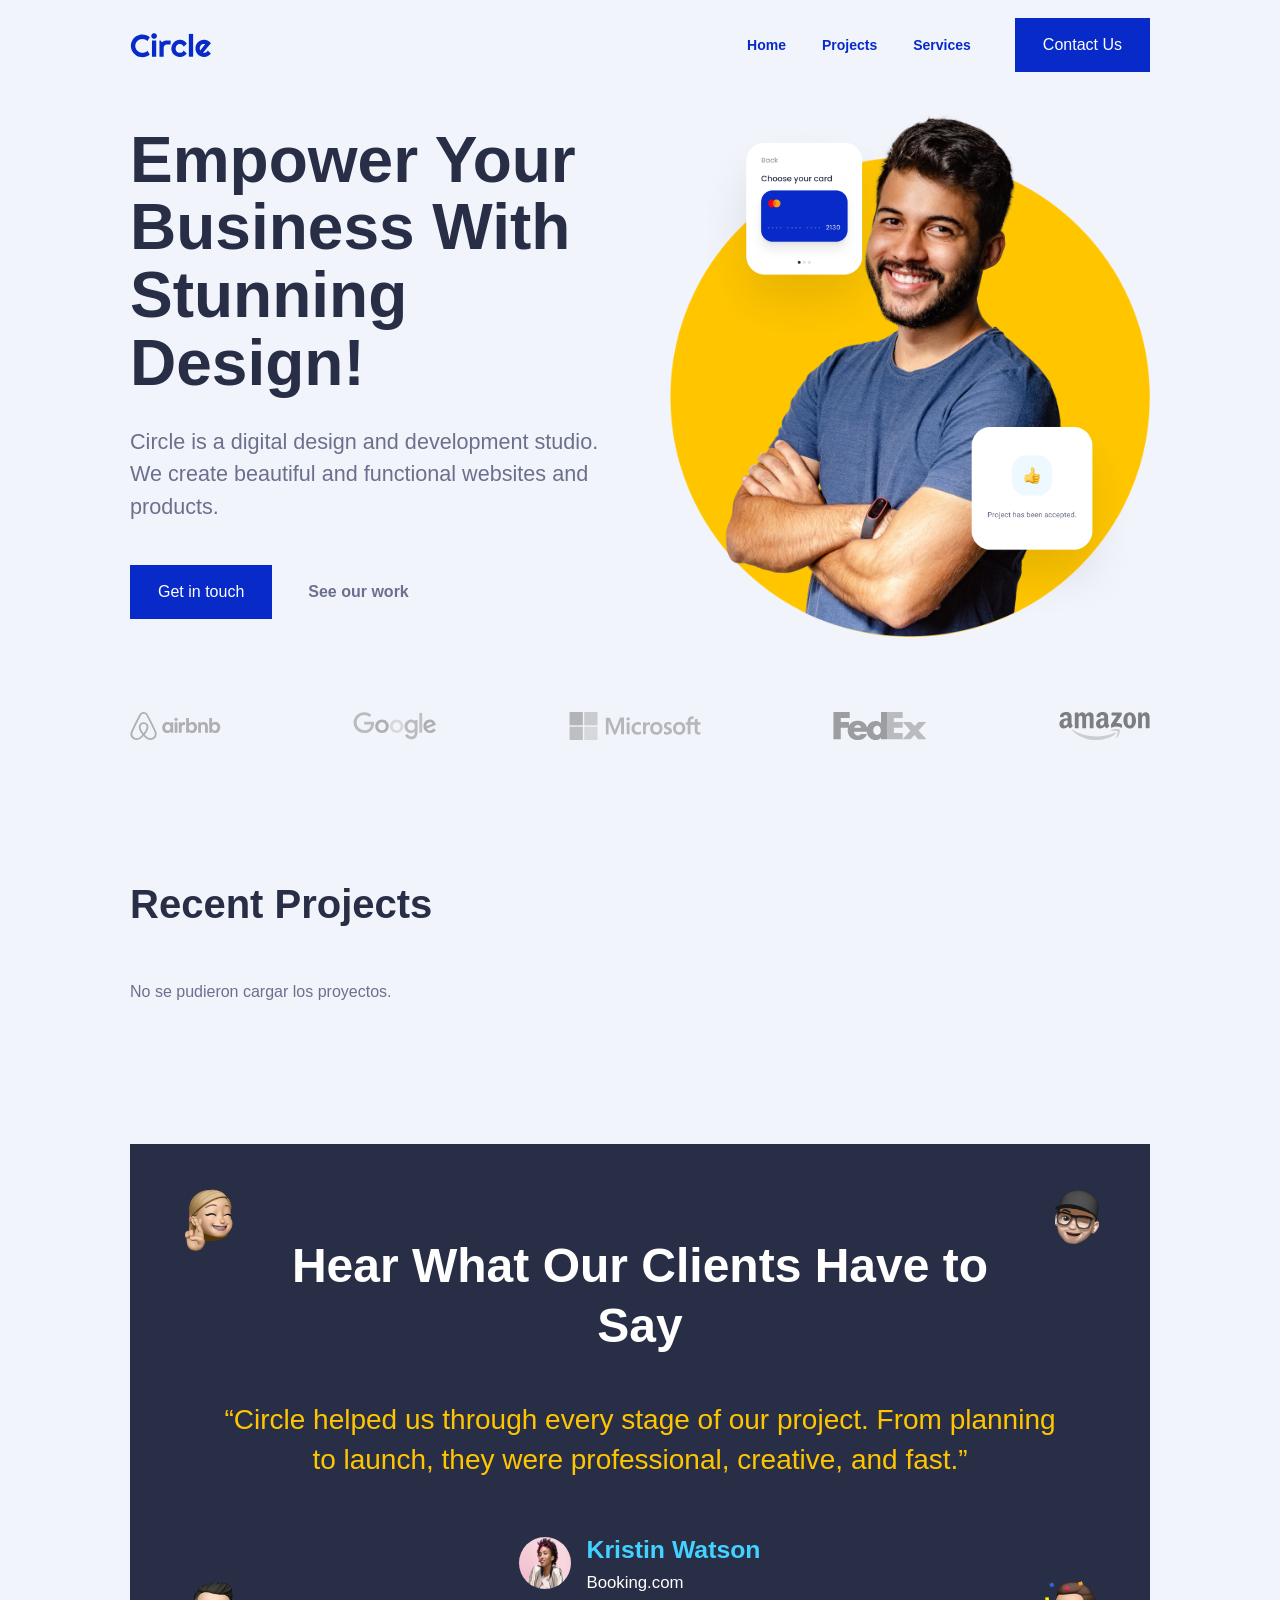
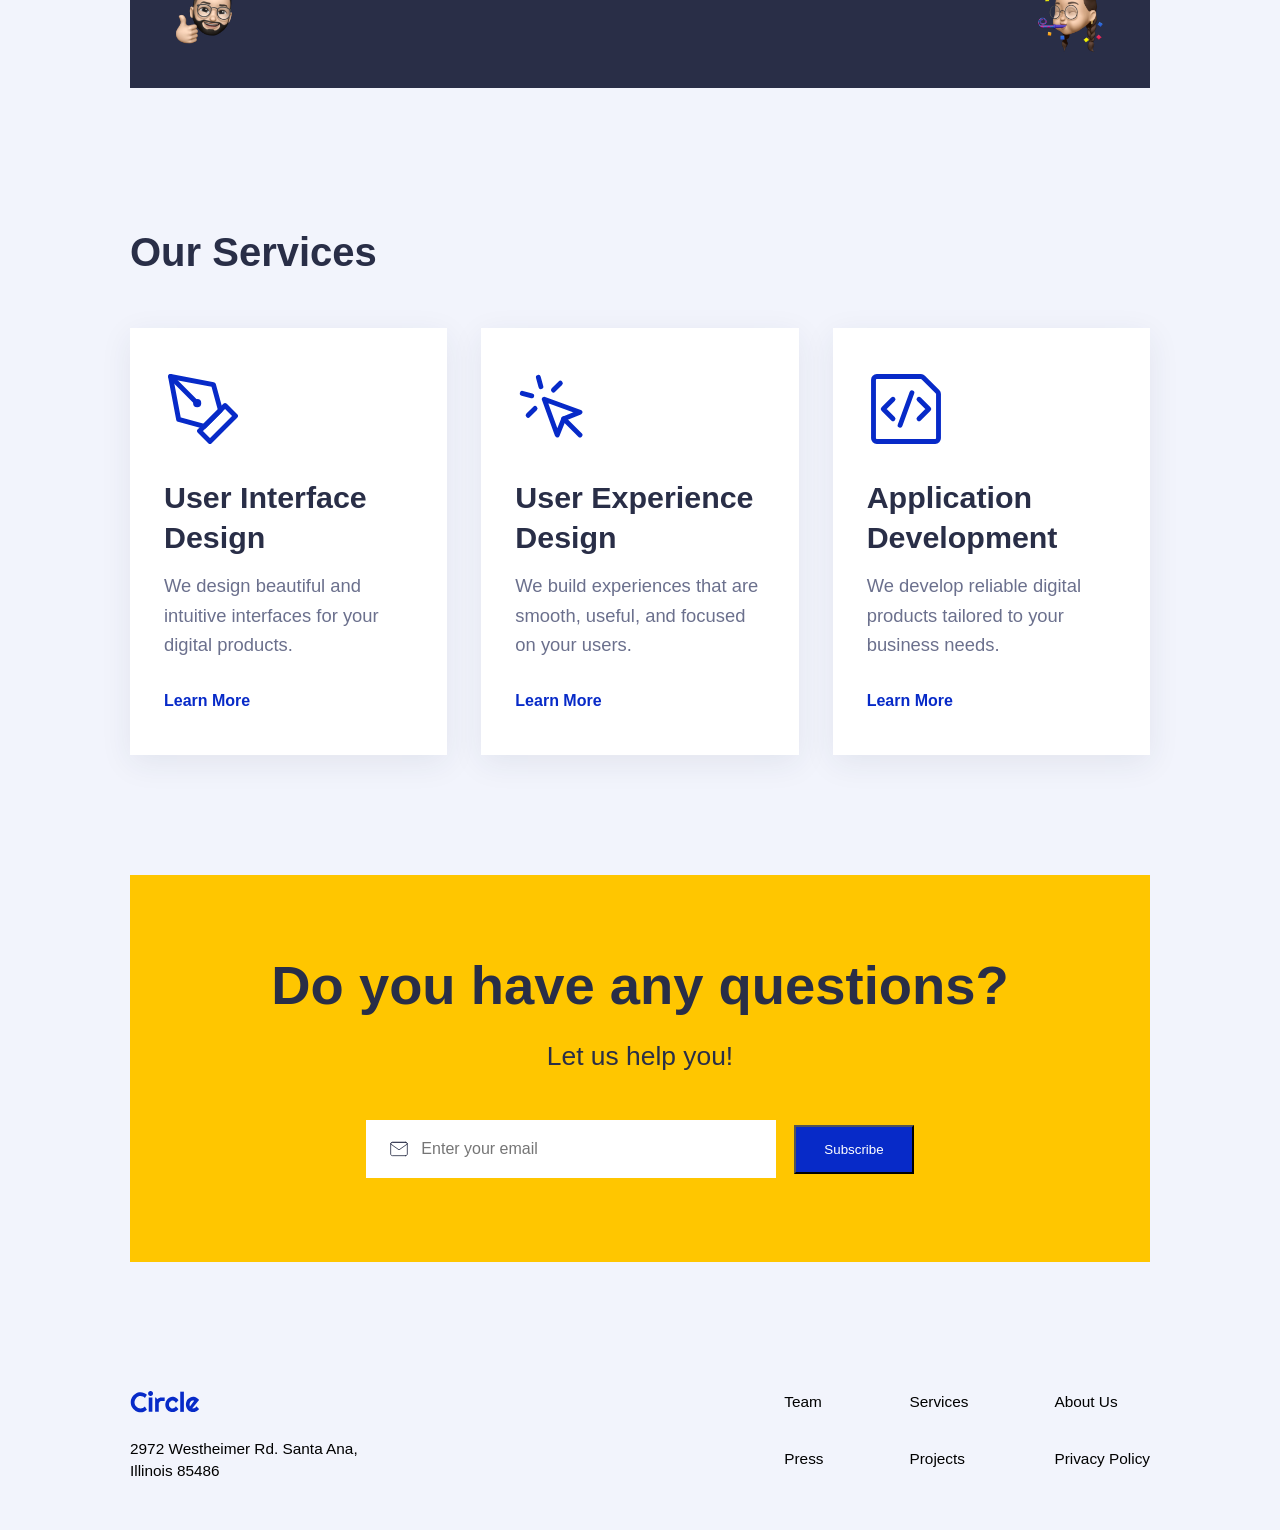
<file: index.html>
<!DOCTYPE html>
<html lang="en">
<head>
  <meta charset="UTF-8">
  <meta name="viewport" content="width=device-width, initial-scale=1.0">
  <title>Circle Agency</title>
  <link rel="stylesheet" href="./css/style.css">
  <link rel="stylesheet" href="./css/home.css">
</head>
<body>

  <header class="header">
   <nav class="navbar">
  <a href="./index.html" class="logo">
    <img src="./assets/logos/circle.svg" alt="Circle logo">
  </a>

  <button class="menu-toggle" aria-label="Open navigation" aria-expanded="false">
    <span></span>
    <span></span>
    <span></span>
  </button>

  <div class="nav-menu">
    <ul class="nav-links">
      <li><a href="./index.html">Home</a></li>
      <li><a href="./index.html#projects">Projects</a></li>
      <li><a href="./index.html#services">Services</a></li>
    </ul>

    <a href="./contact.html" class="contact-btn">Contact Us</a>
  </div>
</nav>
  </header>

  <main>
    <section class="hero">
      <div class="hero-content">
        <h1>Empower Your Business With Stunning Design!</h1>
        <p>Circle is a digital design and development studio. We create beautiful and functional websites and products.</p>

        <div class="hero-buttons">
          <a href="./contact.html" class="btn-primary">Get in touch</a>
          <a href="#projects" class="btn-secondary">See our work</a>
        </div>
      </div>

      <div class="hero-images">
        <img src="./assets/images/hero-card-1.png" alt="Hero card 1" class="hero-card hero-card-1">
        <img src="./assets/images/hero-image.png" alt="Hero main image" class="hero-main-image">
        <img src="./assets/images/hero-card-2.png" alt="Hero card 2" class="hero-card hero-card-2">
      </div>
    </section>

    <section class="clients">
  <a href="https://www.airbnb.com/" target="_blank" rel="noopener noreferrer">
    <img src="./assets/logos/airbnb-logo.svg" alt="Airbnb logo">
  </a>

  <a href="https://www.google.com/" target="_blank" rel="noopener noreferrer">
    <img src="./assets/logos/google-logo.svg" alt="Google logo">
  </a>

  <a href="https://www.microsoft.com/" target="_blank" rel="noopener noreferrer">
    <img src="./assets/logos/microsoft-logo.svg" alt="Microsoft logo">
  </a>

  <a href="https://www.fedex.com/" target="_blank" rel="noopener noreferrer">
    <img src="./assets/logos/fedex-logo.svg" alt="Fedex logo">
  </a>

  <a href="https://www.amazon.com/" target="_blank" rel="noopener noreferrer">
    <img src="./assets/logos/amazon-logo.svg" alt="Amazon logo">
  </a>
</section>

    <section class="recent-projects" id="projects">
      <h2>Recent Projects</h2>
      <div class="projects-container" id="projects-container"></div>
    </section>

    <section class="testimonial">
      <div class="testimonial-content">
        <h2>Hear What Our Clients Have to Say</h2>
        <p>“Circle helped us through every stage of our project. From planning to launch, they were professional, creative, and fast.”</p>

        <div class="testimonial-profile">
          <img src="./assets/images/profile.png" alt="Client profile">
          <div>
            <h4>Kristin Watson</h4>
            <span>Booking.com</span>
          </div>
        </div>

        <img src="./assets/images/memoji-1.png" alt="Memoji 1" class="memoji memoji-1">
        <img src="./assets/images/memoji-2.png" alt="Memoji 2" class="memoji memoji-2">
        <img src="./assets/images/memoji-3.png" alt="Memoji 3" class="memoji memoji-3">
        <img src="./assets/images/memoji-4.png" alt="Memoji 4" class="memoji memoji-4">
      </div>
    </section>

    <section class="services" id="services">
      <h2>Our Services</h2>

      <div class="services-container">
        <article class="service-card">
          <img src="./assets/icons/service-1.svg" alt="User interface design">
          <h3>User Interface Design</h3>
          <p>We design beautiful and intuitive interfaces for your digital products.</p>
          <a href="#">Learn More</a>
        </article>

        <article class="service-card">
          <img src="./assets/icons/service-2.svg" alt="User experience design">
          <h3>User Experience Design</h3>
          <p>We build experiences that are smooth, useful, and focused on your users.</p>
          <a href="#">Learn More</a>
        </article>

        <article class="service-card">
          <img src="./assets/icons/service-3.svg" alt="Application development">
          <h3>Application Development</h3>
          <p>We develop reliable digital products tailored to your business needs.</p>
          <a href="#">Learn More</a>
        </article>
      </div>
    </section>

    <section class="newsletter">
      <h2>Do you have any questions?</h2>
      <p>Let us help you!</p>

      <form id="newsletter-form" class="newsletter-form" novalidate>
        <div class="input-wrapper">
          <img src="./assets/icons/mail.svg" alt="Mail icon">
          <input type="email" id="newsletter-email" placeholder="Enter your email">
        </div>
        <button type="submit" class="btn-primary">Subscribe</button>
      </form>
    </section>
  </main>

    <footer class="footer">
   <div class="footer-left">
  <a href="./index.html" class="footer-logo">
    <img src="./assets/logos/circle.svg" alt="Circle logo">
  </a>
  <p>2972 Westheimer Rd. Santa Ana, Illinois 85486</p>
</div>

    <div class="footer-right">
      <a href="#">Team</a>
      <a href="#">Services</a>
      <a href="#">About Us</a>
      <a href="#">Press</a>
      <a href="#">Projects</a>
      <a href="#">Privacy Policy</a>
    </div>
  </footer>

  <button id="back-to-top" class="back-to-top" aria-label="Back to top">
    <img src="./assets/icons/arrow_circle_up_icon_152705.png" alt="Back to top">
  </button>

  <script src="./js/nav.js"></script>
  <script src="./js/main.js"></script>
</body>
</html>
</file>
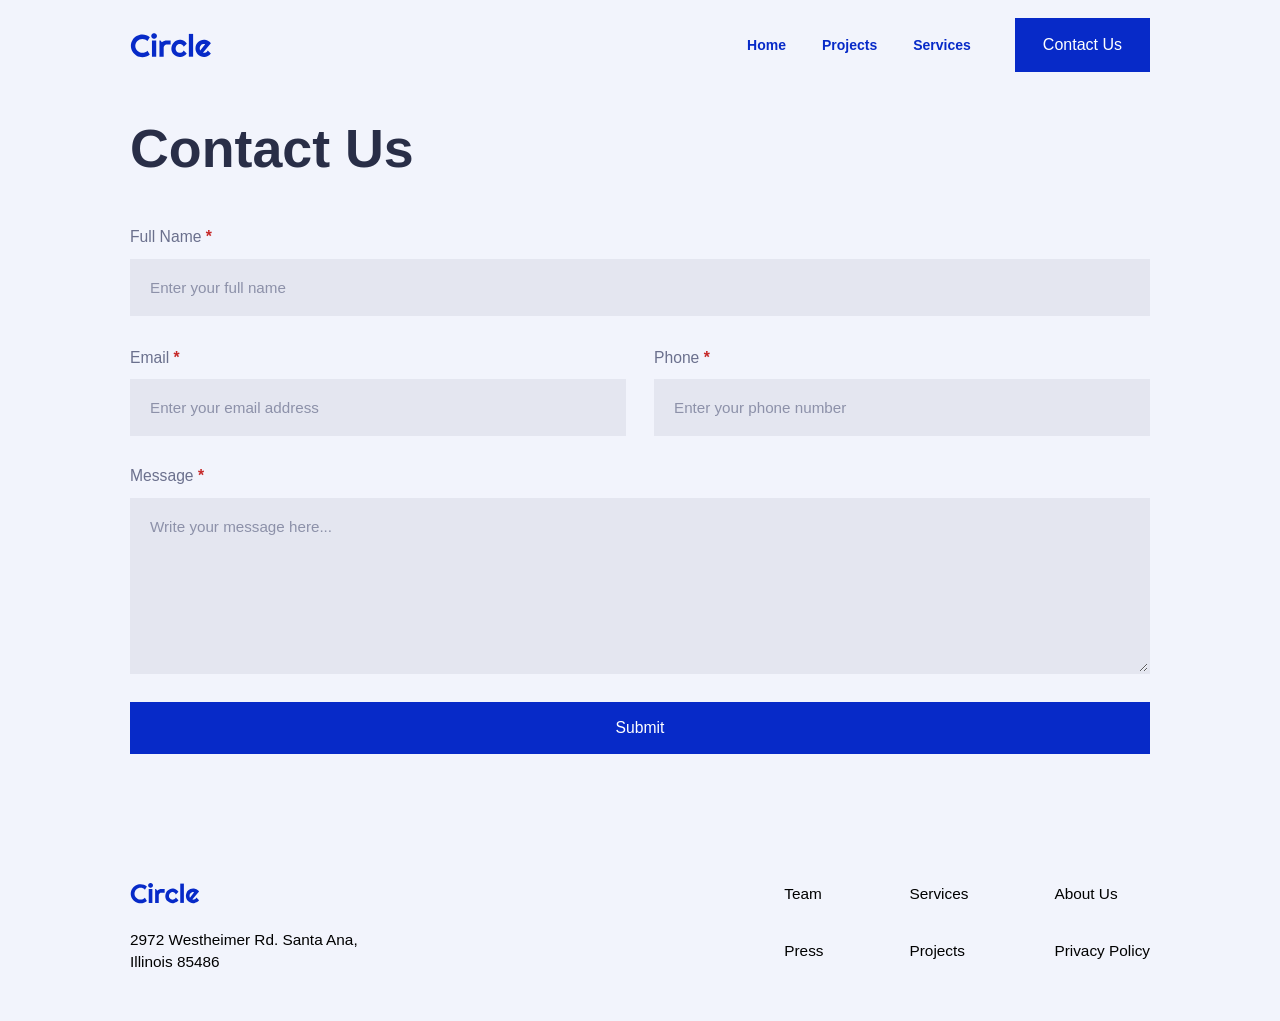
<file: contact.html>
<!DOCTYPE html>
<html lang="en">
<head>
  <meta charset="UTF-8">
  <meta name="viewport" content="width=device-width, initial-scale=1.0">
  <title>Contact Us</title>
  <link rel="stylesheet" href="./css/style.css">
  <link rel="stylesheet" href="./css/contact.css">
</head>
<body>

  <header class="header">
    <nav class="navbar">
  <a href="./index.html" class="logo">
    <img src="./assets/logos/circle.svg" alt="Circle logo">
  </a>

  <button class="menu-toggle" aria-label="Open navigation" aria-expanded="false">
    <span></span>
    <span></span>
    <span></span>
  </button>

  <div class="nav-menu">
    <ul class="nav-links">
      <li><a href="./index.html">Home</a></li>
      <li><a href="./index.html#projects">Projects</a></li>
      <li><a href="./index.html#services">Services</a></li>
    </ul>

    <a href="./contact.html" class="contact-btn">Contact Us</a>
  </div>
</nav>
  </header>

  <main>
    <section class="contact-page">
      <h1>Contact Us</h1>

      <form id="contact-form" class="contact-form" novalidate>
        <div class="form-group full-width">
          <label for="full-name">Full Name <span class="required-mark">*</span></label>
          <input type="text" id="full-name" name="full-name" placeholder="Enter your full name" required>
        </div>

        <div class="form-row">
          <div class="form-group">
            <label for="email">Email <span class="required-mark">*</span></label>
            <input type="email" id="email" name="email" placeholder="Enter your email address" required>          
          </div>

          <div class="form-group">
            <label for="phone">Phone <span class="required-mark">*</span></label>
            <input type="text" id="phone" name="phone" placeholder="Enter your phone number" required>
          </div>

        <div class="form-group full-width">
          <label for="message">Message <span class="required-mark">*</span></label>
<textarea id="message" name="message" rows="8" placeholder="Write your message here..." required></textarea>
        </div>

        <button type="submit" class="btn-primary submit-btn">Submit</button>
      </form>
    </section>
  </main>

  <footer class="footer">
    <div class="footer-left">
  <a href="./index.html" class="footer-logo">
    <img src="./assets/logos/circle.svg" alt="Circle logo">
  </a>
  <p>2972 Westheimer Rd. Santa Ana, Illinois 85486</p>
</div>

    <div class="footer-right">
      <a href="#">Team</a>
      <a href="#">Services</a>
      <a href="#">About Us</a>
      <a href="#">Press</a>
      <a href="#">Projects</a>
      <a href="#">Privacy Policy</a>
    </div>
  </footer>
  
<script src="./js/nav.js"></script>
  <script src="./js/contact.js"></script>
</body>
</html>
</file>
<file: css/style.css>
/* ========== RESET ========== */
* {
  margin: 0;
  padding: 0;
  box-sizing: border-box;
}

/* ========== VARIABLES ========== */
:root {
  --color-primary: #072ac8;
  --color-primary-hover: #1e4ef5;
  --color-dark: #292e47;
  --color-text: #6b708d;
  --color-light: #f2f4fc;
  --color-white: #ffffff;
  --color-yellow: #ffc600;
  --color-cyan: #43d2ff;

  --container-width: 1020px;
  --transition: 0.3s ease;
  --card-shadow: 0 8px 30px rgba(41, 46, 71, 0.08);
}

/* ========== BASE ========== */
html {
  scroll-behavior: smooth;
}

body {
  font-family: Arial, Helvetica, sans-serif;
  background-color: var(--color-light);
  color: var(--color-dark);
  line-height: 1.5;
  padding-top: 98px;
}

img {
  max-width: 100%;
  display: block;
}

a {
  text-decoration: none;
  color: inherit;
}

ul {
  list-style: none;
}

section {
  width: min(88%, var(--container-width));
  margin: 0 auto;
}

/* ========== TITLES & TEXT ========== */
h1,
h2,
h3,
h4 {
  color: var(--color-dark);
}

h1 {
  font-size: 3rem;
  line-height: 1.1;
}

h2 {
  font-size: 2.5rem;
  line-height: 1.2;
}

p {
  color: var(--color-text);
  font-size: 1rem;
}

/* ========== BUTTONS ========== */
.btn-primary,
.contact-btn {
  display: inline-block;
  background-color: var(--color-primary);
  color: var(--color-white);
  padding: 15px 28px;
  font-weight: 500;
  transition: var(--transition);
}

.btn-primary:hover,
.contact-btn:hover {
  color: #ffc600;
}

.btn-secondary {
  display: inline-block;
  color: var(--color-text);
  font-weight: 600;
  transition: var(--transition);
}

.btn-secondary:hover {
  color: var(--color-primary);
  text-decoration: underline;
}

/* ========== HEADER / NAVBAR ========== */
.header {
  position: fixed;
  top: 0;
  left: 0;
  width: 100%;
  background-color: var(--color-light);
  z-index: 1200;
  padding: 18px 0 14px;
}

.navbar {
  width: min(88%, var(--container-width));
  margin: 0 auto;
  display: flex;
  align-items: center;
  justify-content: space-between;
  gap: 24px;
}

.logo img {
  width: 82px;
}

.nav-menu {
  display: flex;
  align-items: center;
  gap: 34px;
}

.nav-links {
  display: flex;
  align-items: center;
  gap: 36px;
}

.nav-links a {
  color: var(--color-primary);
  font-weight: 600;
  font-size: 0.875rem;
  transition: var(--transition);
}

.nav-links a:hover {
  text-decoration: underline;
}

.contact-btn {
  margin-left: 10px;
}

.menu-toggle {
  display: none;
  width: 44px;
  height: 44px;
  border: none;
  background: transparent;
  padding: 0;
  cursor: pointer;
}

.menu-toggle span {
  display: block;
  width: 24px;
  height: 2px;
  background-color: var(--color-primary);
  margin: 5px auto;
  transition: transform 0.25s ease, opacity 0.25s ease;
}

.menu-toggle.is-open span:nth-child(1) {
  transform: translateY(7px) rotate(45deg);
}

.menu-toggle.is-open span:nth-child(2) {
  opacity: 0;
}

.menu-toggle.is-open span:nth-child(3) {
  transform: translateY(-7px) rotate(-45deg);
}

/* ========== REUSABLE PROJECT CARDS ========== */
.projects-container {
  display: grid;
  grid-template-columns: repeat(3, minmax(0, 1fr));
  gap: 40px;
}

.project-card {
  background-color: var(--color-white);
  box-shadow: var(--card-shadow);
  transition: box-shadow 0.3s ease;
}

.project-card:hover {
  box-shadow: 0 12px 26px rgba(13, 15, 24, 0.24);
}

.project-card img {
  width: 100%;
  height: 240px;
  object-fit: cover;
}

.project-card-content {
  padding: 30px;
}

.project-card-content h3 {
  margin-bottom: 10px;
}

.project-card-content p {
  margin-bottom: 40px;
}

.project-card-content a {
  color: var(--color-primary);
  font-weight: 600;
}

.project-card-content a:hover {
  text-decoration: underline;
}

@media (max-width: 900px) {
  .projects-container {
    grid-template-columns: repeat(3, minmax(0, 1fr));
    gap: 24px;
  }
}

@media (max-width: 760px) {
  .projects-container {
    grid-template-columns: 1fr;
  }
}



/* ========== REUSABLE NEWSLETTER ========== */
.newsletter {
  margin-top: 140px;
  background-color: var(--color-yellow);
  text-align: center;
  padding: 80px 40px;
}

.newsletter h2 {
  margin-bottom: 20px;
}

.newsletter p {
  color: var(--color-dark);
  margin-bottom: 40px;
}

.newsletter-form {
  display: flex;
  justify-content: center;
  align-items: center;
  gap: 20px;
  flex-wrap: wrap;
}

.input-wrapper {
  background-color: var(--color-white);
  display: flex;
  align-items: center;
  gap: 12px;
  padding: 15px 20px;
  min-width: 320px;
  border: 1px solid transparent;
  transition: border-color 0.2s ease;
}

.input-wrapper:hover {
  border-color: #000000;
}

.input-wrapper img {
  width: 20px;
}

.input-wrapper input {
  border: none;
  outline: none;
  background: transparent;
  width: 100%;
  font-size: 1rem;
}

.newsletter-form .btn-primary {
  padding: 15px 28px;
}

/* ========== FOOTER ========== */
.footer {
  width: min(88%, var(--container-width));
  margin: 124px auto 44px;
  padding: 4px 0;
  display: flex;
  justify-content: space-between;
  align-items: flex-start;
  gap: 72px;
}

.footer-left {
  max-width: 245px;
}

.footer-logo {
  display: inline-block;
}

.footer-left img {
  width: 70px;
  margin-bottom: 18px;
}

.footer-left p {
  color: #000000;
  line-height: 1.42;
  font-size: 0.96rem;
}

.footer-right {
  display: grid;
  grid-template-columns: repeat(3, auto);
  gap: 34px 86px;
}

.footer-right a {
  color: #000000;
  font-size: 0.96rem;
  transition: var(--transition);
}

.footer-right a:hover {
  color: var(--color-primary);
  text-decoration: underline;
}

/* ========== RESPONSIVE ========== */
@media (max-width: 765px) {
  h1 {
    font-size: 2.2rem;
  }

  h2 {
    font-size: 2rem;
  }

  body {
    padding-top: 88px;
  }

  .header {
    padding: 16px 0 12px;
  }

  .navbar {
    width: min(90%, var(--container-width));
    position: relative;
  }

  section {
    width: min(90%, var(--container-width));
  }

  .menu-toggle {
    display: block;
  }

  .nav-menu {
    position: absolute;
    top: calc(100% + 10px);
    left: 50%;
    transform: translateX(-50%);
    width: min(92vw, 360px);
    background-color: var(--color-light);
    padding: 18px 18px 20px;
    border-radius: 16px;
    box-shadow: 0 14px 28px rgba(41, 46, 71, 0.16);
    display: none;
    flex-direction: column;
    align-items: center;
    gap: 18px;
  }

  .nav-menu.is-open {
    display: flex;
  }

  .nav-links {
    flex-direction: column;
    gap: 16px;
  }

  .nav-links a {
    font-size: 0.98rem;
  }

  .contact-btn {
    margin-left: 0;
    padding: 13px 22px;
  }

  .newsletter {
    padding: 60px 20px;
  }

  .input-wrapper {
    min-width: 100%;
  }

  .footer {
  width: min(90%, var(--container-width));
  flex-direction: column;
  align-items: center;
  text-align: center;
  gap: 34px;
}

.footer-left {
  max-width: 280px;
  text-align: center;
}

.footer-logo {
  display: inline-flex;
  justify-content: center;
}

.footer-right {
  grid-template-columns: repeat(2, auto);
  justify-content: center;
  gap: 22px 46px;
  text-align: center;
}
}

  /* ========== BACK TO TOP BUTTON ========== */
.back-to-top {
  position: fixed;
  right: 24px;
  bottom: 24px;
  width: 72px;
  height: 72px;
  background-color: var(--color-white);
  border: 0.5px solid rgba(41, 46, 71, 0.12);
  border-radius: 50%;
  padding: 0.5px;
  cursor: pointer;
  opacity: 0;
  pointer-events: none;
  transition: opacity 0.3s ease;
  box-shadow: 0 8px 18px rgba(41, 46, 71, 0.16);
  z-index: 1000;
  animation: backToTopBounce 3.0s ease-in-out infinite;
}

.back-to-top img {
  width: 100%;
  height: 100%;
  object-fit: contain;
  border-radius: 50%;
}

@keyframes backToTopBounce {
  0% {
    transform: translateY(0);
  }
  25% {
    transform: translateY(-12px);
  }
  50% {
    transform: translateY(-24px);
  }
  75% {
    transform: translateY(-12px);
  }
  100% {
    transform: translateY(0);
  }
}
</file>
<file: css/home.css>
/* ========== HERO ========== */
.hero {
  margin-top: 6px;
  min-height: 520px;
  display: grid;
  grid-template-columns: minmax(0, 1.02fr) minmax(420px, 1fr);
  align-items: center;
  gap: 48px;
}

.hero-content h1 {
  max-width: 540px;
  font-size: clamp(3.4rem, 5vw, 5rem);
  line-height: 1.06;
  margin-bottom: 28px;
}

.hero-content p {
  max-width: 470px;
  font-size: 1.35rem;
  line-height: 1.5;
  margin-bottom: 42px;
}

.hero-buttons {
  display: flex;
  align-items: center;
  gap: 36px;
  flex-wrap: wrap;
}

.hero-images {
  position: relative;
  display: flex;
  justify-content: center;
  align-items: center;
  min-height: 520px;
}

.hero-main-image {
  width: 100%;
  max-width: 640px;
}

.hero-card {
  position: absolute;
  z-index: 2;
}

.hero-card-1 {
  width: 230px;
  top: 10px;
  left: 20px;
}

.hero-card-2 {
  width: 220px;
  right: 8px;
  bottom: 18px;
}

/* ========== CLIENT LOGOS ========== */
.clients {
  margin-top: 70px;
  display: grid;
  grid-template-columns: repeat(5, max-content);
  justify-content: space-between;
  align-items: center;
  gap: 32px;
}

.clients a {
  display: inline-flex;
  align-items: center;
  justify-content: center;
}

.clients img {
  height: 28px;
  opacity: 0.48;
  filter: grayscale(100%);
  transition: filter 0.25s ease, opacity 0.25s ease;
}

.clients img:hover {
  opacity: 1;
  filter: grayscale(0%);
}

/* ========== RECENT PROJECTS ========== */
.recent-projects {
  margin-top: 140px;
}

.recent-projects h2 {
  margin-bottom: 52px;
  color: var(--color-dark);
}

.recent-projects .projects-container {
  display: grid;
  grid-template-columns: repeat(3, minmax(0, 1fr));
  gap: 34px;
}

.recent-projects .project-card img {
  height: 214px;
}

.recent-projects .project-card-content {
  min-height: 196px;
}

/* ========== TESTIMONIAL ========== */
/* ========== TESTIMONIAL ========== */
.testimonial {
  margin-top: 140px;
}

.testimonial-content {
  position: relative;
  background-color: var(--color-dark);
  text-align: center;
  padding: 92px 84px;
  overflow: hidden;
}

.testimonial-waves {
  position: absolute;
  inset: 0;
  width: 100%;
  height: 100%;
  z-index: 0;
  pointer-events: none;
}

.testimonial-waves circle {
  fill: none;
  stroke: rgba(255, 255, 255, 0.08);
  stroke-width: 1.2;
  stroke-dasharray: 8 12;
}

.testimonial-content h2,
.testimonial-content p,
.testimonial-profile {
  position: relative;
  z-index: 2;
}

.testimonial-content h2 {
  color: var(--color-white);
  max-width: 760px;
  margin: 0 auto 44px;
  font-size: 3rem;
  line-height: 1.25;
}

.testimonial-content p {
  color: var(--color-yellow);
  font-size: 1.75rem;
  line-height: 1.45;
  max-width: 860px;
  margin: 0 auto 50px;
}

.testimonial-profile {
  display: inline-flex;
  align-items: center;
  gap: 15px;
  text-align: left;
}

.testimonial-profile img {
  width: 52px;
  height: 52px;
  border-radius: 50%;
}

.testimonial-profile h4 {
  color: var(--color-cyan);
  font-size: 1.55rem;
  margin-bottom: 2px;
}

.testimonial-profile span {
  color: var(--color-white);
  font-size: 1.05rem;
}

.memoji {
  position: absolute;
  width: 84px;
  z-index: 1;
}

.memoji-1 {
  top: 34px;
  left: 34px;
}

.memoji-2 {
  top: 34px;
  right: 34px;
}

.memoji-3 {
  bottom: 34px;
  left: 34px;
}

.memoji-4 {
  bottom: 34px;
  right: 34px;
}

/* ========== SERVICES ========== */
.services {
  margin-top: 140px;
}

.services h2 {
  margin-bottom: 52px;
}

.services-container {
  display: grid;
  grid-template-columns: repeat(3, minmax(0, 1fr));
  gap: 34px;
}

.service-card {
  background-color: var(--color-white);
  padding: 42px 34px;
  box-shadow: var(--card-shadow);
  min-height: 374px;
  transition: box-shadow 0.3s ease;
}

.service-card:hover {
  box-shadow: 0 12px 26px rgba(13, 15, 24, 0.24);
}

.service-card img {
  width: 78px;
  margin-bottom: 30px;
}

.service-card h3 {
  margin-bottom: 14px;
  font-size: 1.9rem;
  line-height: 1.3;
}

.service-card p {
  margin-bottom: 30px;
  font-size: 1.15rem;
  line-height: 1.6;
}

.service-card a {
  color: var(--color-primary);
  font-weight: 600;
}

.service-card a:hover {
  text-decoration: underline;
}

/* ========== NEWSLETTER TUNE ========== */
.newsletter {
  margin-top: 120px;
  padding: 78px 40px 84px;
}

.newsletter h2 {
  font-size: 3.4rem;
  margin-bottom: 18px;
}

.newsletter p {
  font-size: 1.65rem;
  margin-bottom: 44px;
}

.newsletter-form {
  gap: 18px;
}

.input-wrapper {
  min-width: 410px;
  padding: 18px 22px;
}

/* ========== RESPONSIVE HOME ========== */
@media (max-width: 1180px) {
  .hero {
    grid-template-columns: minmax(0, 1fr) minmax(360px, 0.95fr);
    gap: 36px;
    min-height: 500px;
  }

  .hero-content h1 {
    font-size: clamp(3rem, 4.4vw, 4.3rem);
  }

  .hero-content p {
    font-size: 1.18rem;
  }

  .hero-main-image {
    max-width: 560px;
  }

  .hero-card-1 {
    width: 200px;
    left: 8px;
  }

  .hero-card-2 {
    width: 192px;
    right: 2px;
  }

  .recent-projects .projects-container,
  .services-container {
    gap: 24px;
  }

  .service-card {
    padding: 34px 24px;
  }

  .service-card h3 {
    font-size: 1.55rem;
  }

  .service-card p {
    font-size: 1.03rem;
  }

  .testimonial-content h2 {
    font-size: 2.5rem;
  }

  .testimonial-content p {
    font-size: 1.55rem;
  }

  .orbit {
    width: 860px;
  }
}

@media (max-width: 980px) {
  .hero {
    grid-template-columns: minmax(0, 1fr) minmax(320px, 0.9fr);
    gap: 28px;
    min-height: 460px;
  }

  .hero-content h1 {
    max-width: 480px;
  }

  .hero-content p {
    max-width: 430px;
  }

  .hero-main-image {
    max-width: 500px;
  }

  .hero-card-1 {
    width: 176px;
    top: 4px;
    left: 0;
  }

  .hero-card-2 {
    width: 176px;
    right: 0;
    bottom: 10px;
  }

  .clients {
    grid-template-columns: repeat(3, max-content);
    justify-content: space-between;
    align-items: center;
    row-gap: 38px;
    column-gap: 90px;
    max-width: 760px;
    margin-left: auto;
    margin-right: auto;
  }

  .clients img {
    height: 34px;
  }

  .recent-projects .projects-container,
  .services-container {
    grid-template-columns: repeat(3, minmax(0, 1fr));
    gap: 18px;
  }

  .recent-projects .project-card-content {
    min-height: 208px;
  }

  .service-card {
    min-height: 350px;
  }

  .testimonial-content {
    padding: 74px 32px;
  }

  .testimonial-content h2 {
    font-size: 2.2rem;
  }

  .testimonial-content p {
    font-size: 1.32rem;
  }

  .memoji {
    width: 74px;
  }
}

@media (max-width: 900px) {
  .testimonial-content {
    padding: 82px 64px;
  }

  .testimonial-content h2 {
    font-size: 2.45rem;
  }

  .testimonial-content p {
    font-size: 1.4rem;
  }

  .memoji {
    width: 70px;
  }
}



@media (max-width: 860px) {
  .hero {
    grid-template-columns: 1fr;
    min-height: auto;
    gap: 34px;
    text-align: center;
  }

  .hero-content h1,
  .hero-content p {
    max-width: 100%;
  }

  .hero-buttons {
    justify-content: center;
  }

  .hero-images {
    min-height: 460px;
  }

  .hero-main-image {
    max-width: 540px;
  }

  .hero-card-1 {
    left: 30px;
  }

  .hero-card-2 {
    right: 20px;
    bottom: 8px;
  }

  .recent-projects .projects-container,
  .services-container {
    grid-template-columns: 1fr;
    gap: 24px;
  }

  .recent-projects .project-card-content,
  .service-card {
    min-height: auto;
  }

  .testimonial-content {
    padding: 64px 24px;
  }

  .orbit {
    width: 720px;
  }

  .newsletter {
    padding: 68px 26px 72px;
  }

  .newsletter h2 {
    font-size: 2.7rem;
  }

  .newsletter p {
    font-size: 1.35rem;
  }
}

@media (max-width: 780px) {
  .testimonial-content {
    padding: 76px 56px;
  }

  .memoji {
    display: none;
  }
}

@media (max-width: 768px) {
  .hero {
    margin-top: 0;
  }

  .hero-content h1 {
    font-size: 2.8rem;
  }

  .hero-content p {
    font-size: 1.05rem;
    line-height: 1.55;
  }

  .hero-main-image {
    max-width: 100%;
  }

  .hero-images {
    min-height: 380px;
  }

  .hero-card {
    width: 132px;
  }

  .hero-card-1 {
    top: -8px;
    left: 0;
  }

  .hero-card-2 {
    right: 0;
    bottom: -6px;
  }

  .clients {
    grid-template-columns: repeat(3, max-content);
    justify-content: space-between;
    row-gap: 42px;
    column-gap: 70px;
    max-width: 680px;
  }

  .clients img {
    height: 32px;
  }

  .recent-projects,
  .services,
  .testimonial {
    margin-top: 110px;
  }

  .recent-projects h2,
  .services h2 {
    margin-bottom: 34px;
  }

  .testimonial-content {
    padding: 72px 44px;
  }

  .testimonial-content h2 {
    font-size: 2rem;
    line-height: 1.3;
  }

  .testimonial-content p {
    font-size: 1.12rem;
    margin-bottom: 40px;
  }

  .testimonial-profile h4 {
    font-size: 1.2rem;
  }

  .testimonial-profile span {
    font-size: 0.95rem;
  }

.memoji {
  display: none;
}
  .testimonial-content h2 {
    font-size: 2rem;
  }

  .testimonial-content p {
    font-size: 1.12rem;
    margin-bottom: 40px;
  }

  .testimonial-profile h4 {
    font-size: 1.2rem;
  }

  .testimonial-profile span {
    font-size: 0.95rem;
  }

  .orbit {
    width: 560px;
    opacity: 0.13;
  }

  .memoji {
    width: 56px;
  }

  .memoji-1,
  .memoji-2 {
    top: 18px;
  }

  .memoji-3,
  .memoji-4 {
    bottom: 18px;
  }

  .memoji-1,
  .memoji-3 {
    left: 10px;
  }

  .memoji-2,
  .memoji-4 {
    right: 10px;
  }

  .newsletter h2 {
    font-size: 2.25rem;
  }

  .newsletter p {
    font-size: 1.15rem;
  }

  .input-wrapper {
    min-width: 100%;
  }
}

@media (max-width: 800px) {
  .memoji {
    display: none;
  }
}
</file>
<file: css/contact.css>
/* ========== CONTACT PAGE ========== */
.contact-page {
  margin-top: 22px;
}

.contact-page h1 {
  margin-bottom: 48px;
  font-size: clamp(2.8rem, 4.2vw, 4.2rem);
  line-height: 1.06;
}

/* ========== FORM LAYOUT ========== */
.contact-form {
  display: grid;
  grid-template-columns: repeat(2, minmax(0, 1fr));
  column-gap: 28px;
  row-gap: 30px;
}

.full-width {
  grid-column: 1 / -1;
}

.form-row {
  grid-column: 1 / -1;
  display: grid;
  grid-template-columns: repeat(2, minmax(0, 1fr));
  gap: 28px;
}

.form-group {
  display: flex;
  flex-direction: column;
  gap: 10px;
  min-width: 0;
}

.form-group label {
  font-weight: 500;
  color: var(--color-text);
  font-size: 0.98rem;
}

.required-mark {
  color: #c62828;
  font-weight: 700;
}

.form-group input,
.form-group textarea {
  width: 100%;
  border: 2px solid transparent;
  outline: none;
  background-color: rgba(107, 112, 141, 0.1);
  padding: 18px 18px;
  font-size: 0.95rem;
  color: var(--color-dark);
  font-family: inherit;
  transition: border-color 0.2s ease, background-color 0.2s ease;
  appearance: none;
  -webkit-appearance: none;
  border-radius: 0;
}

.form-group input::placeholder,
.form-group textarea::placeholder {
  color: rgba(107, 112, 141, 0.72);
  font-size: 0.95rem;
}

.form-group textarea {
  resize: vertical;
  min-height: 170px;
}

.form-group input:focus,
.form-group textarea:focus {
  border-color: rgba(7, 42, 200, 0.35);
  background-color: rgba(107, 112, 141, 0.08);
}

.submit-btn {
  grid-column: 1 / -1;
  width: 100%;
  border: none;
  cursor: pointer;
  font-family: inherit;
  font-size: 0.98rem;
  padding: 17px 24px;
}

/* ========== STATES ========== */
.input-error {
  border-color: #c62828 !important;
}

.error-message {
  color: #c62828;
  font-size: 0.88rem;
  margin-top: 4px;
}

.form-group.is-valid .required-mark {
  opacity: 0;
}

.form-group.is-valid input,
.form-group.is-valid textarea {
  border-color: transparent;
}

.form-group input:invalid,
.form-group textarea:invalid {
  box-shadow: none;
}

/* ========== RESPONSIVE ========== */
@media (max-width: 768px) {
  .contact-page {
    margin-top: 16px;
  }

  .contact-page h1 {
    margin-bottom: 34px;
  }

  .contact-form {
    grid-template-columns: 1fr;
    row-gap: 24px;
  }

  .full-width {
    grid-column: auto;
  }

  .form-row {
    grid-column: auto;
    grid-template-columns: 1fr;
    gap: 24px;
  }

  .submit-btn {
    grid-column: auto;
  }

  .form-group input,
  .form-group textarea {
    padding: 16px 16px;
  }
}
</file>
